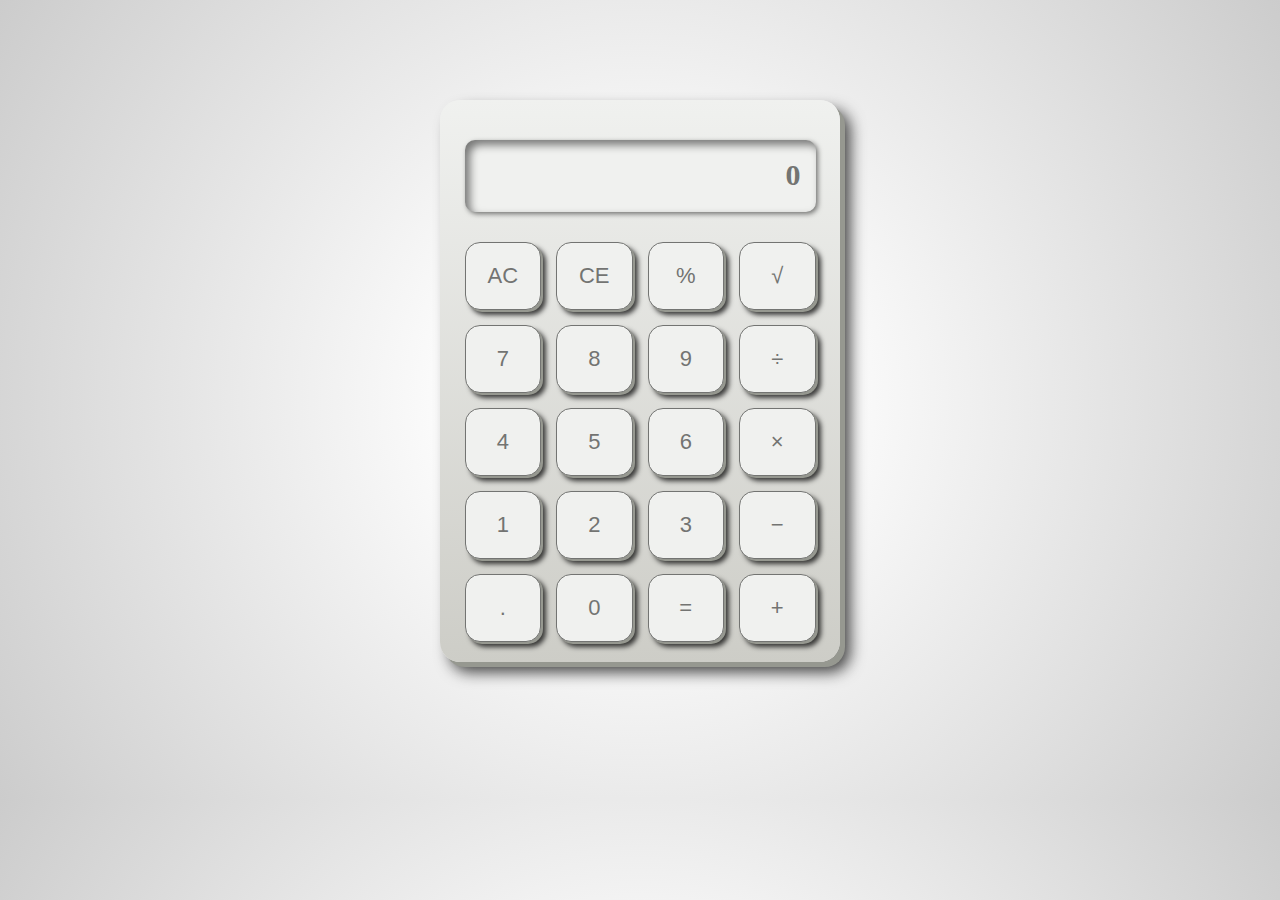
<file: index.html>
<!DOCTYPE html>
<html lang="en">
  <head>
    <meta charset="utf-8">
    <meta http-equiv="X-UA-Compatible" content="IE=edge">
    <meta name="viewport" content="width=device-width, initial-scale=1">
    <!-- The above 3 meta tags *must* come first in the head; any other head content must come *after* these tags -->

    <!-- Normalizer -->
    <link rel="stylesheet" type="text/css" src="css/normalize.css">

    <!-- Custom styles -->
    <link rel="stylesheet" href="css/styles.css">

    <title>Calculator</title>

    <!-- HTML5 shim and Respond.js for IE8 support of HTML5 elements and media queries -->
    <!--[if lt IE 9]>
    <script src="https://oss.maxcdn.com/html5shiv/3.7.2/html5shiv.min.js"></script>
    <script src="https://oss.maxcdn.com/respond/1.4.2/respond.min.js"></script>
    <![endif]-->
  </head>

  <body>
<!-- ****************************************************** -->
<!-- Frame Section -->

    <!-- Start of Frame -->
    <div class="frame">


<!-- ****************************************************** -->
<!-- Screen Section -->

      <!-- Screen -->
      <div class="screen">
        <!-- <input type="number" id="number"> -->
        <h1 id="number">0</h1>
        <h1 id="operator"></h1>
      </div>
<!-- ****************************************************** -->
<!-- Buttons Section -->
      <div class="calc-buttons">

        <!-- buttons -->
        <button id="AC" class="button allClear" value="AC">AC</button>
        <button id="CE" class="button clearEntry" value="CE">CE</button>
        <button id="%" class="button percentage" value="%">%</button>
        <button id="√" class="button squareRoot" value="√">√</button>

        <button id="7" class="button number" value="7">7</button>
        <button id="8" class="button number" value="8">8</button>
        <button id="9" class="button number" value="9">9</button>
        <button id="/" class="button operator divide" value="divide"><div>&divide;</div></button>

        <button id="4" class="button number" value="4">4</button>
        <button id="5" class="button number" value="5">5</button>
        <button id="6" class="button number" value="6">6</button>
        <button id="*" class="button operator" value="times"><div>&times;</div></button>

        <button id="1" class="button number" value="1">1</button>
        <button id="2" class="button number" value="2">2</button>
        <button id="3" class="button number" value="3">3</button>
        <button id="-" class="button operator" value="minus"><div>&minus;</div></button>

        <button id="." class="button number dot" value=".">.</button>
        <button id="0" class="button zero number" value="0">0</button>
        <button id="equals" class="button equals" value="equals"><div>&equals;</div></button>
        <button id="+" class="button operator" value="plus"><div>&plus;</div></button>


      </div>

<!-- ****************************************************** -->


</div><!-- End of Frame -->


    <!-- ============================= -->
    <!-- All your JavaScript comes now -->
    <!-- ============================= -->
    <script src="https://cdnjs.cloudflare.com/ajax/libs/jquery/3.2.1/jquery.min.js"></script>
    <!-- Bootstrap core JS -->
    <script src="https://cdnjs.cloudflare.com/ajax/libs/twitter-bootstrap/3.3.7/js/bootstrap.min.js"></script>
    <!-- Can place script tags with JavaScript files here -->
    <!-- JS File -->
    <script src="js/script.js"></script>



  </body>
</html>
</file>
<file: css/styles.css>
* {
  box-sizing: border-box;
  outline:none;
}

body {
  background-color: #f6f6f6;
  padding-bottom: 30px;
  padding-bottom: 30px;
  background: radial-gradient(circle, #fff 20%, #ccc);
}

.frame {
  max-width: 400px;
  margin: 0 auto;
  margin: 100px auto;
	padding: 40px 24.5px 20px 24.5px;
  border-radius: 20px;
	background: linear-gradient(rgba(240, 241, 239, 1.000),
              rgba(205, 205, 199, 1.000));
  -webkit-box-shadow: 5px 5px rgba(150, 152, 144, 1.000),
              10px 10px 15px rgba(0, 0, 0, 0.74);
  -moz-box-shadow: 5px 5px rgba(150, 152, 144, 1.000),
              10px 10px 15px rgba(0, 0, 0, 0.74);
  box-shadow: 5px 5px rgba(150, 152, 144, 1.000),
              10px 10px 15px rgba(0, 0, 0, 0.74);

}

.screen{
  width: 100%;
  height: 72px;
  background: rgba(240, 241, 239, 1.000);
  border-radius: 10px;
  box-shadow: 2px 2px 5px rgba(0,0,0,0.5),
              inset 5px 5px 8px rgba(0,0,0,0.5);
  padding: 10px;
  text-align: right;
  font-size: 15px;
  color: rgba(115, 116, 114, 1.000);
}
.screen h1{
  margin: 8px 5px 2px 0px;

}

::placeholder {
    color: rgba(115, 116, 114, 1.000);
}

/* remove up/down arrows on screen */
input[type=number]::-webkit-inner-spin-button,
input[type=number]::-webkit-outer-spin-button {
  -webkit-appearance: none;
  margin: 0;
}

.calc-buttons {
  padding-top: 30px;

  /* grid */
  display: grid;
  grid-template-rows: repeat(5, 1fr);
  grid-template-columns: repeat(4, 1fr);
  grid-gap: 15px;
}

.button {
  background-color: rgba(0, 0, 0, 0.5);
  border: 1px solid rgba(115, 116, 114, 1.000);
  padding: 20px;
  color: rgba(115, 116, 114, 1.000);
  border-radius: 15px;
  font-size: 22px;
  cursor: pointer;
  box-shadow: 2px 2px rgba(150, 152, 144, 1.000), 5px 5px 5px rgba(0, 0, 0, 0.74);
  background: rgba(240, 241, 239, 1.000);
  top: 0px;
  transition: all ease 0.15s
}

.button:active{
  box-shadow: 0.5px 0.5px rgba(150, 152, 144, 1.000), 2px 2px 2px rgba(0, 0, 0, 0.74);
  top: 3px;
}
</file>
